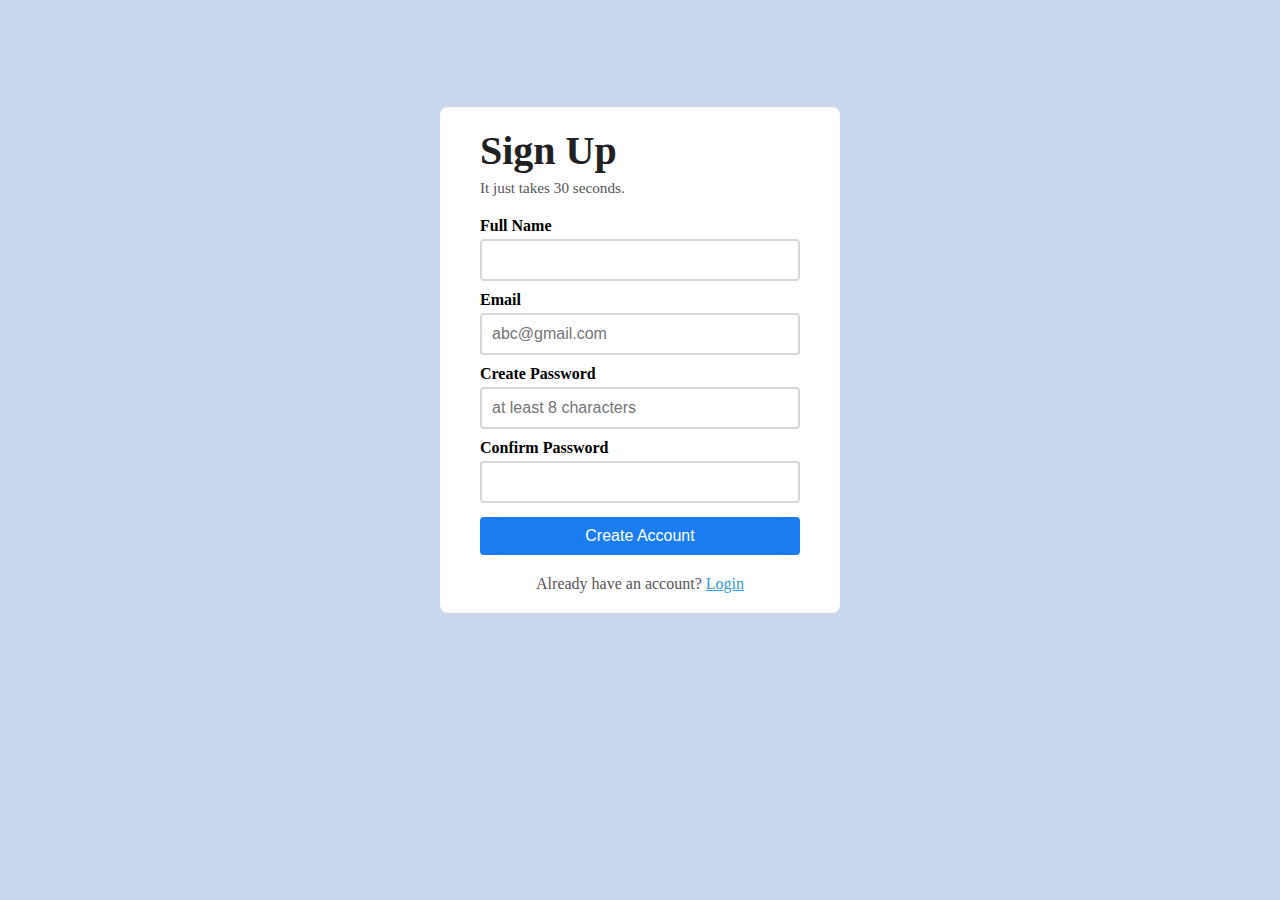
<file: index.html>
<!DOCTYPE html>
<html lang="en">
<head>
    <meta charset="UTF-8">
    <meta http-equiv="X-UA-Compatible" content="IE=edge">
    <meta name="viewport" content="width=device-width, initial-scale=1.0">
    <link rel="stylesheet" href="style.css">
    <title>Signup</title>
</head>
<body>
    <div class="outer-box">
        <div class="inner-box">
            <header class="signup-header">
                <h1>Sign Up</h1>
                <p>It just takes 30 seconds.</p>
            </header>
            <main class="signup-body">
                <form action="#">
                    <p>
                        <label for="fullname">Full Name</label>
                        <input type="text" id="fullname" required>
                    </p>
                    <p>
                        <label for="email">Email</label>
                        <input type="email" id="email" placeholder="abc@gmail.com" required>
                    </p>
                    <p>
                        <label for="password">Create Password</label>
                        <input type="password" id="password" placeholder="at least 8 characters" required>
                    </p>
                    <p>
                        <label for="password">Confirm Password</label>
                        <input type="password" id="password" required>
                    </p>
                    <p>
                        <input type="submit" value="Create Account">
                    </p>
                    
                </form>
            </main>
            <footer class="signup-footer">
                <p>Already have an account? <a href="login.html">Login</a></p>
            </footer>
        </div>
    </div>
</body>
</html>
</file>
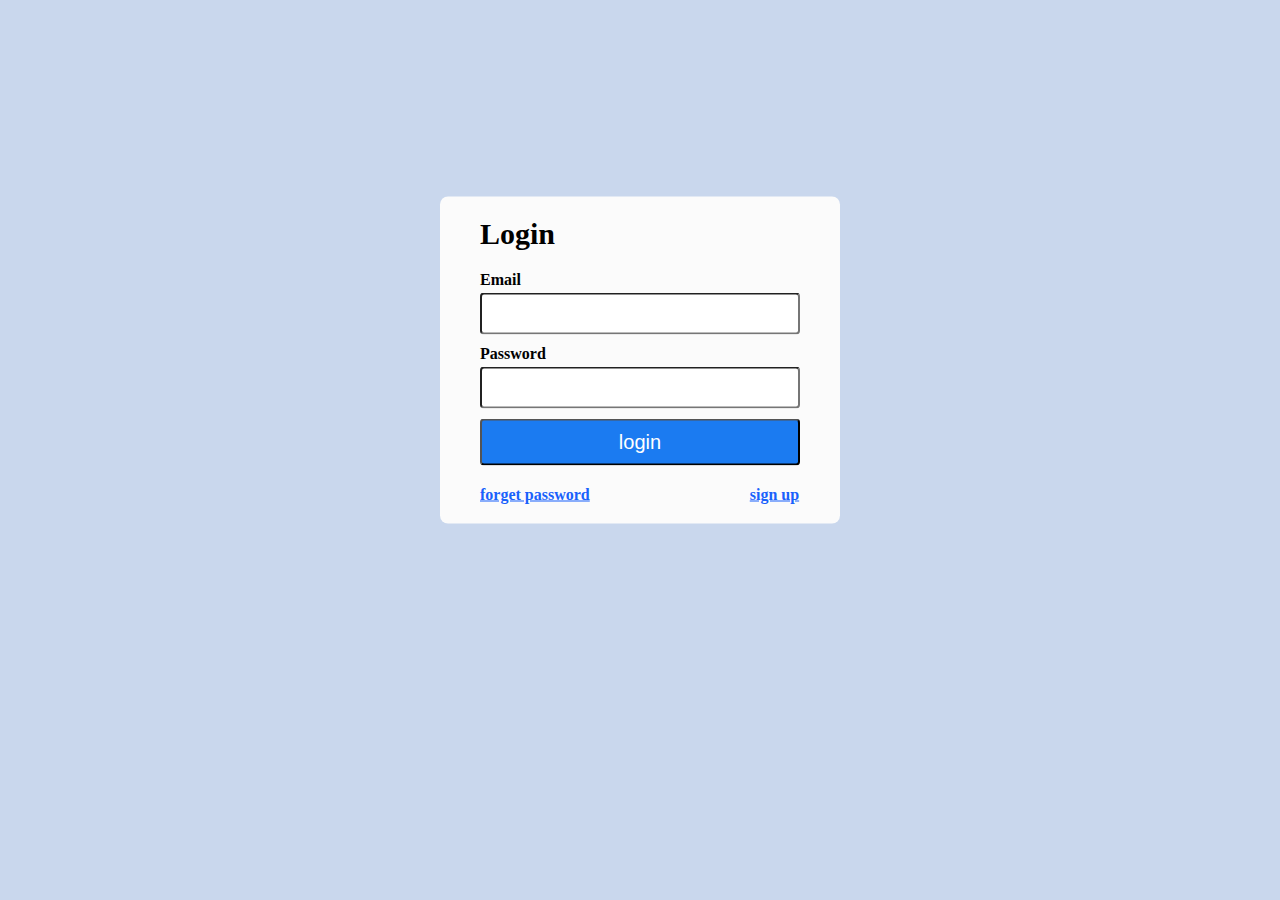
<file: login.html>
<!DOCTYPE html>
<html lang="en">
<head>
    <meta charset="UTF-8">
    <meta http-equiv="X-UA-Compatible" content="IE=edge">
    <meta name="viewport" content="width=device-width, initial-scale=1.0">
    <link rel="stylesheet" href="loginStyle.css">
    <title>Document</title>
</head>
<body>
    <div class="outer-box">
        <div class="inner-box">
            <header class="login-header">
                <h1>Login</h1>
            </header>
            <main class="login-body">
                <form action="">
                    <p>
                        <label for="email">Email</label>
                        <input type="email" id="email" required>
                    </p>
                    <p>
                        <label for="password">Password</label>
                        <input type="password" id="password" required>
                    </p>
                    <p>
                        <input type="submit" value="login">
                    </p>
                </form>
            </main>
            <footer class="login-footer">
                <a href="#">forget password</a> &nbsp; &nbsp;&nbsp;&nbsp;&nbsp;&nbsp;&nbsp;&nbsp;&nbsp;&nbsp;&nbsp;&nbsp;&nbsp;&nbsp;&nbsp;&nbsp;&nbsp;&nbsp;&nbsp;&nbsp;&nbsp;&nbsp;&nbsp;&nbsp;&nbsp;&nbsp;&nbsp;&nbsp;&nbsp;&nbsp;&nbsp;&nbsp;&nbsp;&nbsp;&nbsp;&nbsp;&nbsp;
                <a href="index.html" id="signup">sign up</a>
            </footer>
        </div>
    </div>
</body>
</html>
</file>
<file: style.css>
*{
    margin: 0;
    padding: 0;
    box-sizing: border-box;
}

.outer-box{
    height: 100vh;
    width: 100vw;
    background-color: #c9d7ed;;
}
.inner-box{
    width: 400px;
    margin : 0 auto;
    position: relative;
    top: 40%;
    transform: translateY(-50%);
    padding: 20px 40px;
    background-color: rgb(255, 255, 255);
    border-radius: 8px;
}

.signup-header h1{
    font-size: 2.5rem;
    color : #212121
}

.signup-header p{
    font-size: 0.95rem;
    color: #555;
    margin-top: 5px;
}

.signup-body{
    margin: 20px 0;
}

.signup-body p{
    margin: 10px 0;
}

.signup-body p label{
    display: block;
    font-weight: bold;
}

.signup-body p input{
    width: 100%;
    padding: 10px;
    border: 2px solid #cccc;
    border-radius: 4px;
    font-size: 1rem;
    margin-top: 4px;
}

.signup-body p input[type="submit"]{
    background-color: #1b7bf1;
    border : none;
    color : white;
    cursor: pointer;
}
.signup-body p input[type="submit"]:hover{
    background-color: #559bf6;
}

.signup-footer p{
    color: #555;
    text-align: center;
}

.signup-footer p a{
    color : #3498db;
}
</file>
<file: loginStyle.css>
*{
    margin: 0;
    padding: 0;
    box-sizing: border-box;
}

.outer-box{
    width: 100vw;
    height: 100vh;
    background-color: #c9d7ed;;
}

.inner-box{
    width: 400px;
    margin : auto;
    position: relative;
    top : 40%;
    transform: translateY(-50%);
    background-color: rgb(251, 251, 251);
    padding: 20px 40px;
    /* border : 1px solid lightblue; */
    border-radius: 8px;
}

.login-header{
    font-size: 15px;
    margin-bottom: 5px;
}

.login-body{
    margin : 20px 0px;
}

.login-body p{
   font-weight: bold;
   margin: 10px 0px;
}

.login-body p input{
    display: block;
    width: 100%;
    padding : 10px;
    margin-top: 4px;
    font-size: 1rem;
    border-radius: 4px;
}

.login-body p input[type = "submit"]{
    background-color: #1b7bf1;
    color: white;
    font-size: 20px;
    cursor: pointer;
    border-radius: 4px;
}

.login-body p input[type = "submit"]:hover{
    background-color : #559bf6;
}

.login-footer a{
      text-align: center;
      /* transform: translateX(28%); */
      color: #1961fb;
      font-weight: bold;
}

#signup{
    transform: translateX(50%);
}
</file>
